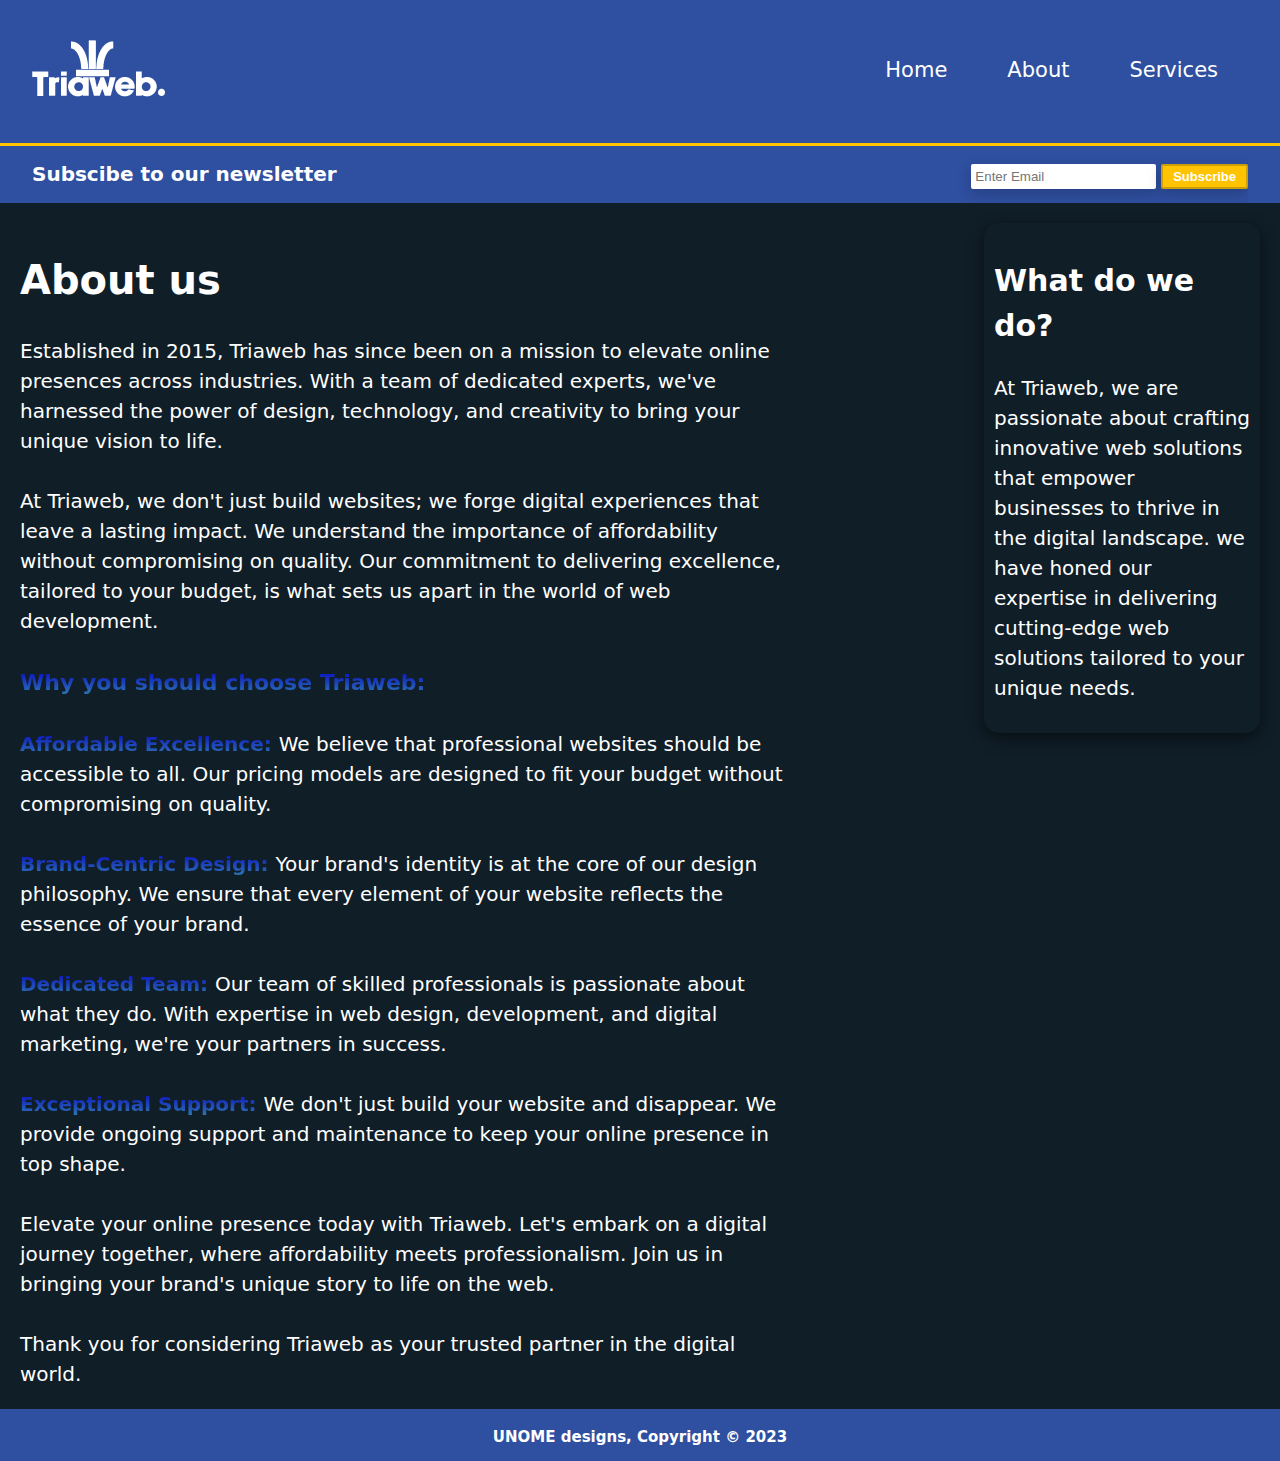
<file: about.html>
<!DOCTYPE html>
<html lang="en">

<head>
    <!--meta tags used by the browser for Search Engine Optimization-->

    <meta charset="UTF-8" />
    <meta name="description" content="Affordable and Professional Websites" />
    <meta name="keywords" content="webdesign, affordable, professional" />
    <meta name="author" content="HP" />
    <meta name="viewport" content="width=device-width, initial-scale=1.0" />
    <title>Triaweb | About</title>
    <link rel="stylesheet" href="style.css" />
    <link rel="icon" type="image/png" href="Asset 1.png" />
</head>

<body>
    <header>
        <div class="container">
            <div id="branding">
                <!--id is unique can only be used in one section (here div) but class styling can be reused-->
                <h1><img src="Asset 2.png" alt=""></h1>
            </div>

            <nav>
                <ul>
                    <li><a href="index.html">Home</a></li>
                    <li><a href="about.html">About</a></li>
                    <li><a href="services.html">Services</a></li>
                </ul>
            </nav>
        </div>
    </header>

    <section id="newsletter">
        <div class="container">
            <h1>Subscibe to our newsletter</h1>
            <form>
                <input type="email" name="" id="" placeholder="Enter Email" class="Submit">
                <button type="submit" class="button1">Subscribe</button>
            </form>
        </div>
    </section>

    <section id="main">
        <article id="main-column">
            <h1 class="page-title">About us</h1>
            <div class="Sellout">
            <p><div>
                Established in 2015, Triaweb has since been on a mission to elevate online presences
                across industries. With a team of dedicated experts, we've harnessed the power of design, technology,
                and creativity to bring your unique vision to life.
                <br><br>
                At Triaweb, we don't just build websites; we forge digital experiences that leave a lasting impact. We
                understand the importance of affordability without compromising on quality. Our commitment to delivering
                excellence, tailored to your budget, is what sets us apart in the world of web development.
                <br><br>
                <span class="fang"> Why you should choose Triaweb:</span> 
                <br><br>
                <span class="lang">Affordable Excellence: </span>We believe that professional websites should be accessible to all. Our pricing
                models are designed to fit your budget without compromising on quality.
                <br><br>
                <span class="lang">Brand-Centric Design: </span>Your brand's identity is at the core of our design philosophy. We ensure that
                every element of your website reflects the essence of your brand.
                <br><br>
                <span class = "lang">Dedicated Team: </span>Our team of skilled professionals is passionate about what they do. With expertise in
                web design, development, and digital marketing, we're your partners in success.
                <br><br>
                <span class = "lang">Exceptional Support: </span>We don't just build your website and disappear. We provide ongoing support and
                maintenance to keep your online presence in top shape.
                <br><br>
                Elevate your online presence today with Triaweb. Let's embark on a digital journey together, where
                affordability meets professionalism. Join us in bringing your brand's unique story to life on the web.
                <br><br>
                Thank you for considering Triaweb as your trusted partner in the digital world.
            </p>
        </article>
        </div>

        <aside id="sidebar">
            <div class="dark">
                <h2>What do we do?</h2>
                <p> At Triaweb, we are passionate about crafting innovative web solutions that empower businesses to
                    thrive in the digital landscape. we have honed our expertise in delivering cutting-edge web
                    solutions tailored to your unique needs.</p>
            </div>
        </aside>

        <footer>
            <p>UNOME designs, Copyright &copy; 2023</p>
        </footer>

</body>

</html>
</file>
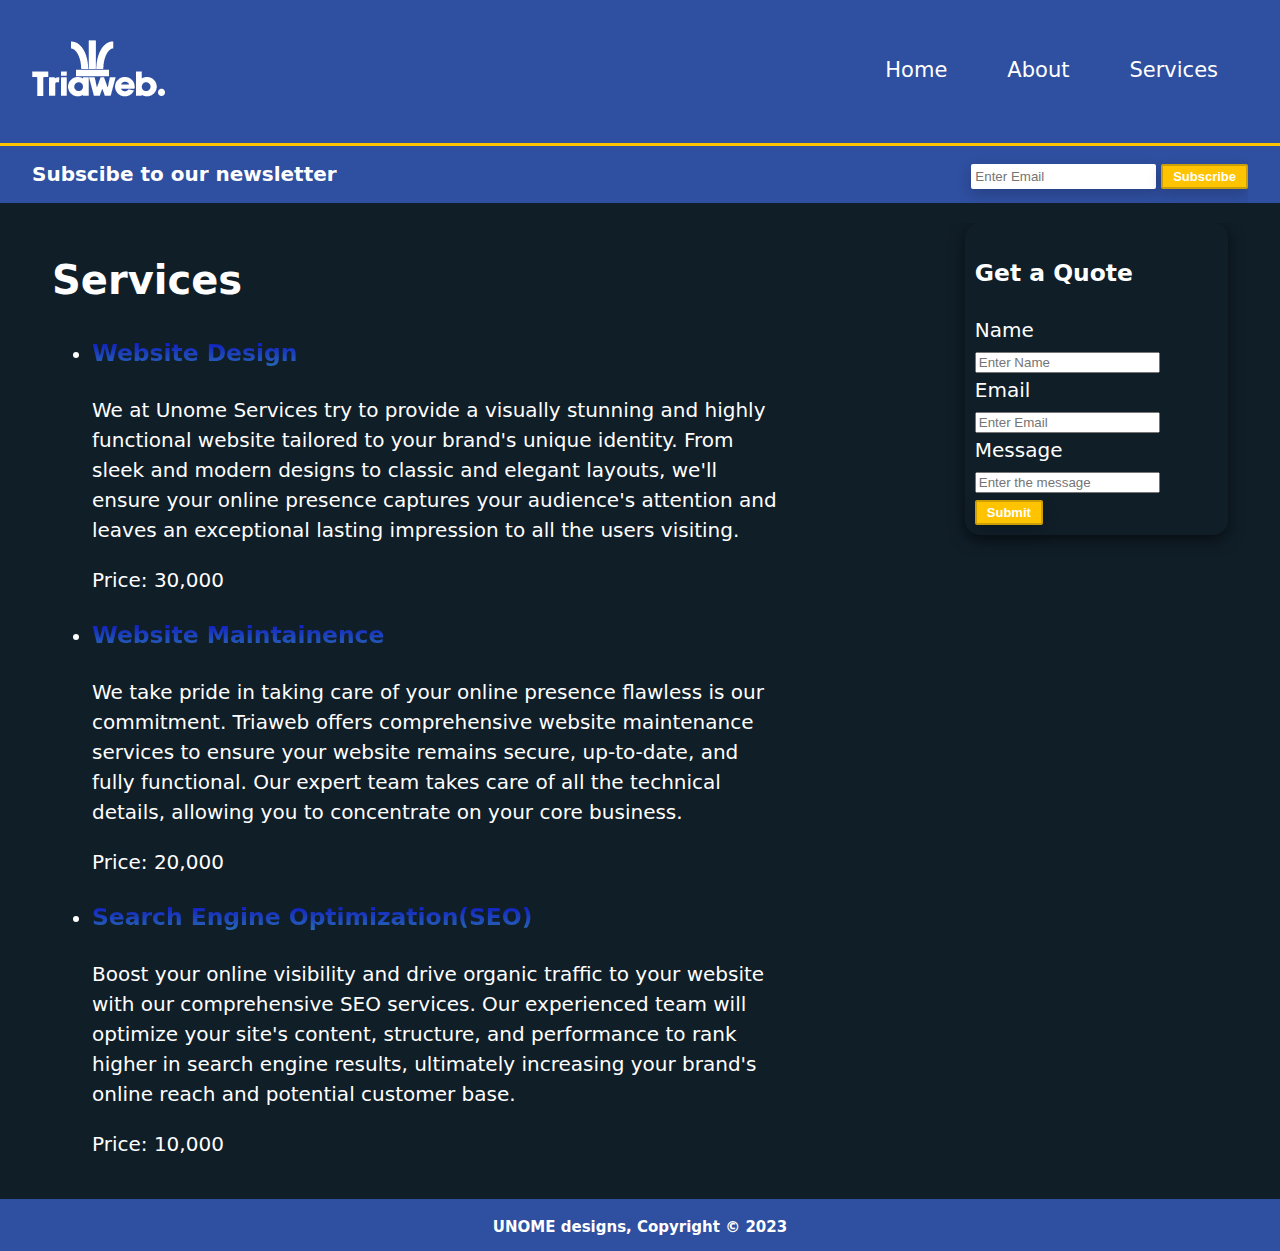
<file: services.html>
<!DOCTYPE html>
<html lang="en">

<head>
    <!--meta tags used by the browser for Search Engine Optimization-->

    <meta charset="UTF-8" />
    <meta name="description" content="Affordable and Professional Websites" />
    <meta name="keywords" content="webdesign, affordable, professional" />
    <meta name="author" content="HP" />
    <meta name="viewport" content="width=device-width, initial-scale=1.0" />
    <title>Triaweb | Services</title>
    <link rel="stylesheet" href="style.css" />
    <link rel="icon" type="image/png" href="Asset 1.png" />
</head>

<body>
    <header>
        <div class="container">
            <div id="branding">
                <!--id is unique can only be used in one section (here div) but class styling can be reused-->
                <h1><img src="Asset 2.png" alt=""></h1>
            </div>

            <nav>
                <ul>
                    <li><a href="index.html">Home</a></li>
                    <li><a href="about.html">About</a></li>
                    <li><a href="services.html">Services</a></li>
                </ul>
            </nav>
        </div>
    </header>

    <section id="newsletter">
        <div class="container">
            <h1>Subscibe to our newsletter</h1>
            <form>
                <input type="email" name="" id="" placeholder="Enter Email" class="Submit">
                <button type="submit" class="button1">Subscribe</button>
            </form>
        </div>
    </section>

    <section id="main">
        <div class="container">
            <article id="main-column">
                <h1 class="page-title">Services</h1>
                <ul id="services">
                    <li>
                        <h3 span id="Sello">Website Design</h3>
                        <p>We at Unome Services try to provide a visually stunning and highly functional website
                            tailored to your brand's unique identity. From sleek and modern designs to classic and
                            elegant layouts, we'll ensure your online presence captures your audience's attention and
                            leaves an exceptional lasting impression to all the users visiting.</p>
                        <p>Price: 30,000</p>
                    </li>
                    <li>
                        <h3 span id="Sello">Website Maintainence</h3>
                        <p>We take pride in taking care of your online presence flawless is our commitment. Triaweb
                            offers comprehensive website maintenance services to ensure your website remains secure,
                            up-to-date, and fully functional. Our expert team takes care of all the technical details,
                            allowing you to concentrate on your core business. </p>
                        <p>Price: 20,000</p>
                    </li>
                    <li>
                        <h3 span id="Sello">Search Engine Optimization(SEO)</h3>
                        <p>Boost your online visibility and drive organic traffic to your website with our comprehensive
                            SEO services. Our experienced team will optimize your site's content, structure, and
                            performance to rank higher in search engine results, ultimately increasing your brand's
                            online reach and potential customer base.</p>
                        <p>Price: 10,000</p>
                    </li>
                </ul>
            </article>
            <aside id="sidebar">
                <div class="dark">
                    <h3>Get a Quote</h3>
                    <form action="" class="quote">
                        <div>
                            <label for="">Name </label>
                            <input type="text" name="" id="" placeholder="Enter Name">
                        </div>
                        <div>
                            <label for="">Email </label>
                            <input type="email" name="" id="" placeholder="Enter Email">
                        </div>
                        <div>
                            <label for="">Message </label>
                            <input type="text" name="" id="" placeholder="Enter the message">
                        </div>
                        <button class="button1" type="submit">Submit</button>
                    </form>
                </div>
            </aside>
        </div>
    </section>

    <footer>
        <p>UNOME designs, Copyright &copy; 2023</p>
    </footer>

</body>

</html>
</file>
<file: style.css>
body {
    font-family: system-ui, -apple-system, BlinkMacSystemFont, 'Segoe UI', Roboto, Oxygen, Ubuntu, Cantarell, 'Open Sans', 'Helvetica Neue', sans-serif;
    font-size: 15px;
    line-height: 1.5;
    background-color: #101e28;
    color: #ffffff;
    padding: 0;
    margin: 0;
}

/* Global */
.container {
    width: 95%;
    margin: auto;
    overflow: hidden;
}
.Submit{
    height: 19px;
    align-items:center ;
    border: #ffffff 2px solid;
    box-shadow: 20px;
    box-shadow: rgba(0, 0, 0, 0.2) 0px 5px 15px;
    border-radius: 2px;
}

.button1 {
    height: 25px;
    font-weight: bold;
    font-size: 13px;
    background: #ffc300;
    border: #cd9f06 2px solid;
    padding: 0 10px 0 10px;
    color: #ffffff;
    box-shadow: rgba(0, 0, 0, 0.2) 0px 5px 15px;
    border-radius: 2px;
}


/* Header */
header {
    background: #2F4FA0;
    color: #ffffff;
    padding-top: 20px;
    border-bottom: #ffc300 3px solid;
    min-height: 70px;
}


header a {
    color: #ffffff;
    font-weight: 500;
    text-decoration: none;
    font-size: 21px;
}

header li {
    float: left;
    display: inline;
    padding: 20px 30px 0 30px;
    /* top right bottom left */
}

header #branding {
    float: left;
    margin-top: 15px;

}

header #branding h1 {
    margin-top: 5px;
}

header nav {
    float: right;
}

header a:hover {
    color: #ffc300;
}

/* Highlight */

#showcase {
    min-height: 900px;
    text-align: left;
    color: #ffffff;
    background: url(Illustration2.png) 500px center no-repeat;
    position: relative;
    background-size: 1850px;
}

#showcase h1 {
    font-weight: bolder;
    margin-top: 330px;
    margin-bottom: 0px;
    font-size: 65px;
    background: linear-gradient(150deg, #2F4FA0,#101e28);
    text-shadow: 10px;
    -webkit-background-clip: text;
    background-clip: text;
    color: transparent;

}

#showcase p {
    font-size: 45px;
    font-weight: lighter;
    width: 950px;
    text-shadow: 10px;
    margin: 0;
}
#showcase p .elevate {
    font-weight: bolder;
    background: linear-gradient(0deg, rgb(173, 130, 238),blue);
    -webkit-background-clip: text;
    background-clip: text;
    color: transparent;
}
/* Newsletter */
#newsletter {
    font-size: 15px;
    color: #ffffff;
    background:#2F4FA0;
    margin-bottom: 20px;

}

#newsletter h1 {
    float: left;
    font-size: 20px;
}

#newsletter form {
    margin-top: 18px;
    float: right;
}

/* Boxes */
#boxes{
    display: flex;
    background-color: #101e28;
    justify-content: space-between;
}
#boxes .box {
    float: left;
    text-align: center;
    font-size: 18px;
    width: 25%;
    height: 340px;
    margin: auto;
    padding: 0px 15px 0 15px;
    box-shadow: rgba(0, 0, 0, 0.55) 0px 5px 15px;
    border-radius: 15px;

}

#boxes .box img {
    padding-top: 20px;
    width: 50px;
}
article#main-column{
    /* ye bacha hain last 10mins*/
    font-size: 20px;
    float: left;
    width: 60%;
    padding-left: 20px;
}
.page-title{
    font-size: 40px;
}
aside#sidebar{
    float: right;
    width: 20%;
    font-size: 20px;
    margin-right: 20px;
    box-shadow: rgba(0, 0, 0, 0.55) 0px 5px 15px;
    border-radius: 15px;
    padding: 10px;
}
footer{
    color:white;
    text-align: center;
    font-weight: bold;
    background: #2F4FA0;
    margin-top: 20px;
    padding-top:2px;
    height: 50px;
    clear: both;
}

#Sello{
    background: linear-gradient(0deg, rgb(46, 121, 178),rgb(11, 11, 196));
    -webkit-background-clip: text;
    background-clip: text;
    color: transparent;
}
.fang{
    background: linear-gradient(0deg, rgb(46, 121, 178),rgb(11, 11, 196));
    -webkit-background-clip: text;
    background-clip: text;
    color: transparent;
    font-weight: bold;
    font-size: 22px;
}
.lang{
    background: linear-gradient(0deg, rgb(46, 121, 178),rgb(11, 11, 196));
    -webkit-background-clip: text;
    background-clip: text;
    color: transparent;
    font-weight: bold;
    font-size: 20px;
}
</file>
